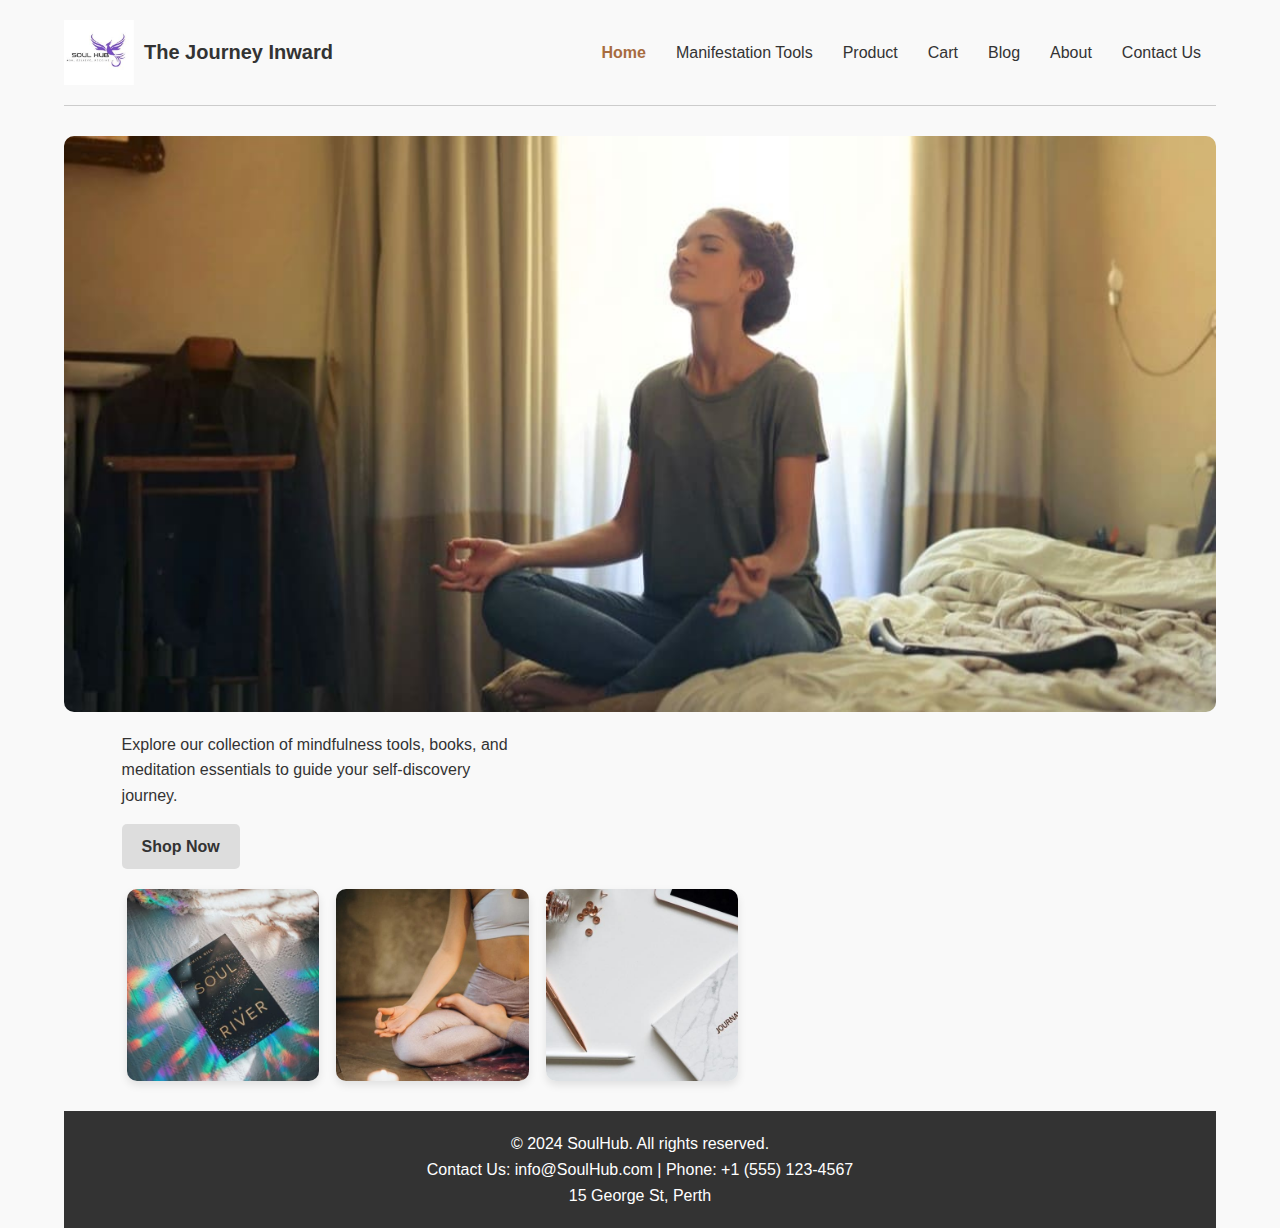
<file: index.html>
<!DOCTYPE html>
<html lang="en">
<head>
    <title>Soul Hub</title>
    <link href="scss/main.css" rel="stylesheet">
    <meta name="viewport" content="width=device-width, initial-scale=1.0"> 
</head>
<body>

<div class="container">
    <header>
        <div class="logo-container">
            <img src="images/logo1.jpg" alt="Soul Hub Logo">
            <h1>The Journey Inward</h1>
        </div>
    
        <nav>
            <ul>
                <li><a href="index.html" class="active">Home</a></li>
                <li><a href="room.html">Manifestation Tools</a></li>
                <li><a href="product.html">Product</a></li>
                <li><a href="cart.html">Cart</a></li>
                <li><a href="blog.html">Blog</a></li>
                <li><a href="about.html">About</a></li>
                <li><a href="contact.html">Contact Us</a></li>
            </ul>   
        </nav>
    </header>
    
    <div class="hero">
        <img src="images/Life-Path_2.jpg" alt="Main Banner">
    </div>

    <div class="text-image-container">
        <div class="text-below">
            <p>Explore our collection of mindfulness tools, books, and meditation essentials to guide your self-discovery journey.</p>
            <a href="#" class="shop-now">Shop Now</a>
        </div>
        <div class="image-grid">
            <img src="images/book.jpg" alt="Books">
            <img src="images/meditation.jpg" alt="Meditation">
            <img src="images/journal1.jpg" alt="Journals">
        </div>
    </div>
    <footer>
        <p>© 2024 SoulHub. All rights reserved.</p>
        <p>Contact Us: info@SoulHub.com | Phone: +1 (555) 123-4567</p>
        <p>15 George St, Perth</p>
    </footer>

</div>

</body>    
</html>
</file>
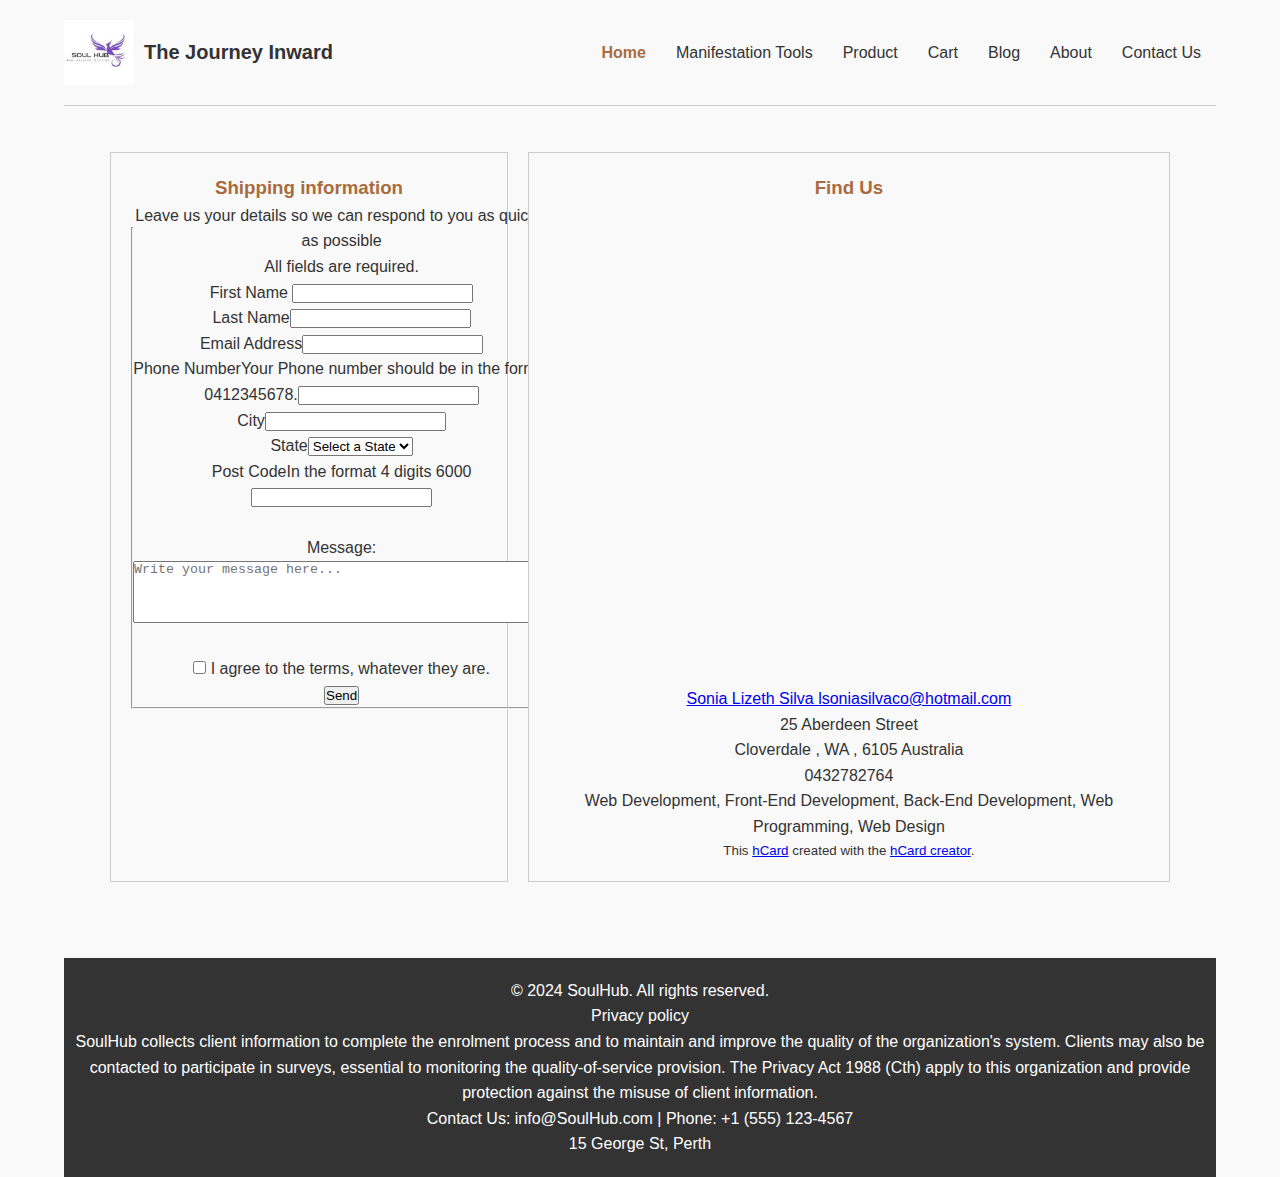
<file: contact.html>
<!DOCTYPE html>
<html lang="en">
<head>
    <title>Soul Hub</title>
    <link href="scss/main.css" rel="stylesheet">
    <meta name="viewport" content="width=device-width, initial-scale=1.0"> 
</head>
<body>

<div class="container">
    <header>
        <div class="logo-container">
            <img src="images/logo1.jpg" alt="Soul Hub Logo">
            <h1>The Journey Inward</h1>
        </div>
    
        <nav>
            <ul>
                <li><a href="index.html" class="active">Home</a></li>
                <li><a href="room.html">Manifestation Tools</a></li>
                <li><a href="product.html">Product</a></li>
                <li><a href="cart.html">Cart</a></li>
                <li><a href="blog.html">Blog</a></li>
                <li><a href="about.html">About</a></li>
                <li><a href="contact.html">Contact Us</a></li>
            </ul>   
        </nav>
    </header>
    <main  id ="room" >
        
        <section class="big-section">
            <h3>Shipping information</h3>
            <form action="#" method="post" id="theForm">
                <fieldset><legend>Leave us your details so we can respond to you as quickly as possible</legend>
                    <div class="two"></div>
                    <p>All fields are required.</p>
                    <div class="two">
                    <label for="firstName">First Name</label>
                    <input type="text" name="firstName" id="firstName" ></div>
                    <div class="two"><label for="lastName">Last Name</label><input type="text" name="lastName" id="lastName" ></div>
                    <div class="two"><label for="email">Email Address</label><input type="email" name="email" id="email" ></div>
                    <div class="two"><label for="phone">Phone Number<span class="tooltip">Your Phone number should be in the format 0412345678.</span></label><input type="text" name="phone" id="phone" ></div>
                    <div class="two"><label for="city">City</label><input type="text" name="city" id="city" ></div>
                    <div class="two"><label for="state">State</label><select name="state" id="state">
                        <option value="">Select a State</option> 
                        <option value="AL">VIC</option> 
                        <option value="AK">TAS</option> 
                        <option value="AZ">SA</option> 
                        <option value="AR">QLD</option> 
                        <option value="CA">NT</option> 
                        <option value="WA">WA</option>           
                    </select></div>    
                    <div class="two"><label for="zip">Post Code<span class="tooltip">In the format 4 digits 6000 </span></label><input type="text" name="zip" id="zip" ></div>
                    <p>&nbsp;&nbsp;&nbsp;</p>
                    <div class="two"><label for="message">Message:</label><br></div>
                    <textarea id="message" name="message" rows="4" cols="50" placeholder="Write your message here..."></textarea><br><br>
                    <div class="one"><input type="checkbox" name="terms" id="terms" required> I agree to the terms, whatever they are.</div>
                    <div class="one"><input type="submit" value="Send" id="submit"></div>
                </fieldset>
            </form>
        </section>
        <section class="small-section">
            <h3>Find Us</h3>
            <iframe src="https://www.google.com/maps/embed?pb=!1m18!1m12!1m3!1d3385.4738765664274!2d115.85837610992253!3d-31.948038573912697!2m3!1f0!2f0!3f0!3m2!1i1024!2i768!4f13.1!3m3!1m2!1s0x2a32bad10332d149%3A0x43eb9a34e42f79d7!2sBuilding%201%2C%2025%20Aberdeen%20St%2C%20Perth%20WA%206000!5e0!3m2!1ses!2sau!4v1723096463036!5m2!1ses!2sau" width="600" height="450" style="border:0;" allowfullscreen="" loading="lazy" referrerpolicy="no-referrer-when-downgrade"></iframe>    
            <p>&nbsp;&nbsp;&nbsp;</p>

                <a class="url fn n" href="https://dev.screencraft.net.au/~silvacso">  <span class="given-name">Sonia Lizeth</span>
                    <span class="additional-name"></span>
                    <span class="family-name">Silva</span>
                  </a>
                   <a class="email" href="mailto:lsoniasilvaco@hotmail.com">lsoniasilvaco@hotmail.com</a>
                   <div class="adr">
                    <div class="street-address">25 Aberdeen Street</div>
                    <span class="locality">Cloverdale</span>
                  , 
                    <span class="region">WA</span>
                  , 
                    <span class="postal-code">6105</span>
                  
                    <span class="country-name">Australia</span>
               
                   </div>
                   <div class="tel">0432782764</div>
                  <div><span class="category">Web Development</span>, <span class="category">Front-End Development</span>, <span class="category">Back-End Development</span>, <span class="category">Web Programming</span>, <span class="category">Web Design</span></div><p style="font-size:smaller;">This <a href="http://microformats.org/wiki/hcard">hCard</a> created with the <a href="http://microformats.org/code/hcard/creator">hCard creator</a>.</p>
        </section>
            
    </main>
     
<footer>
        <p>© 2024 SoulHub. All rights reserved.</p>
        <p>Privacy policy </p>
        <p>SoulHub collects client information to complete the enrolment process and to maintain and improve the quality of the organization's system. Clients may also be contacted to participate in surveys, essential to monitoring the quality-of-service provision. The Privacy Act 1988 (Cth) apply to this organization and provide protection against the misuse of client information.</p>
        <p>Contact Us: info@SoulHub.com | Phone: +1 (555) 123-4567</p>
        <p>15 George St, Perth</p>
</footer>

</div>
</body>    
</html>
</file>
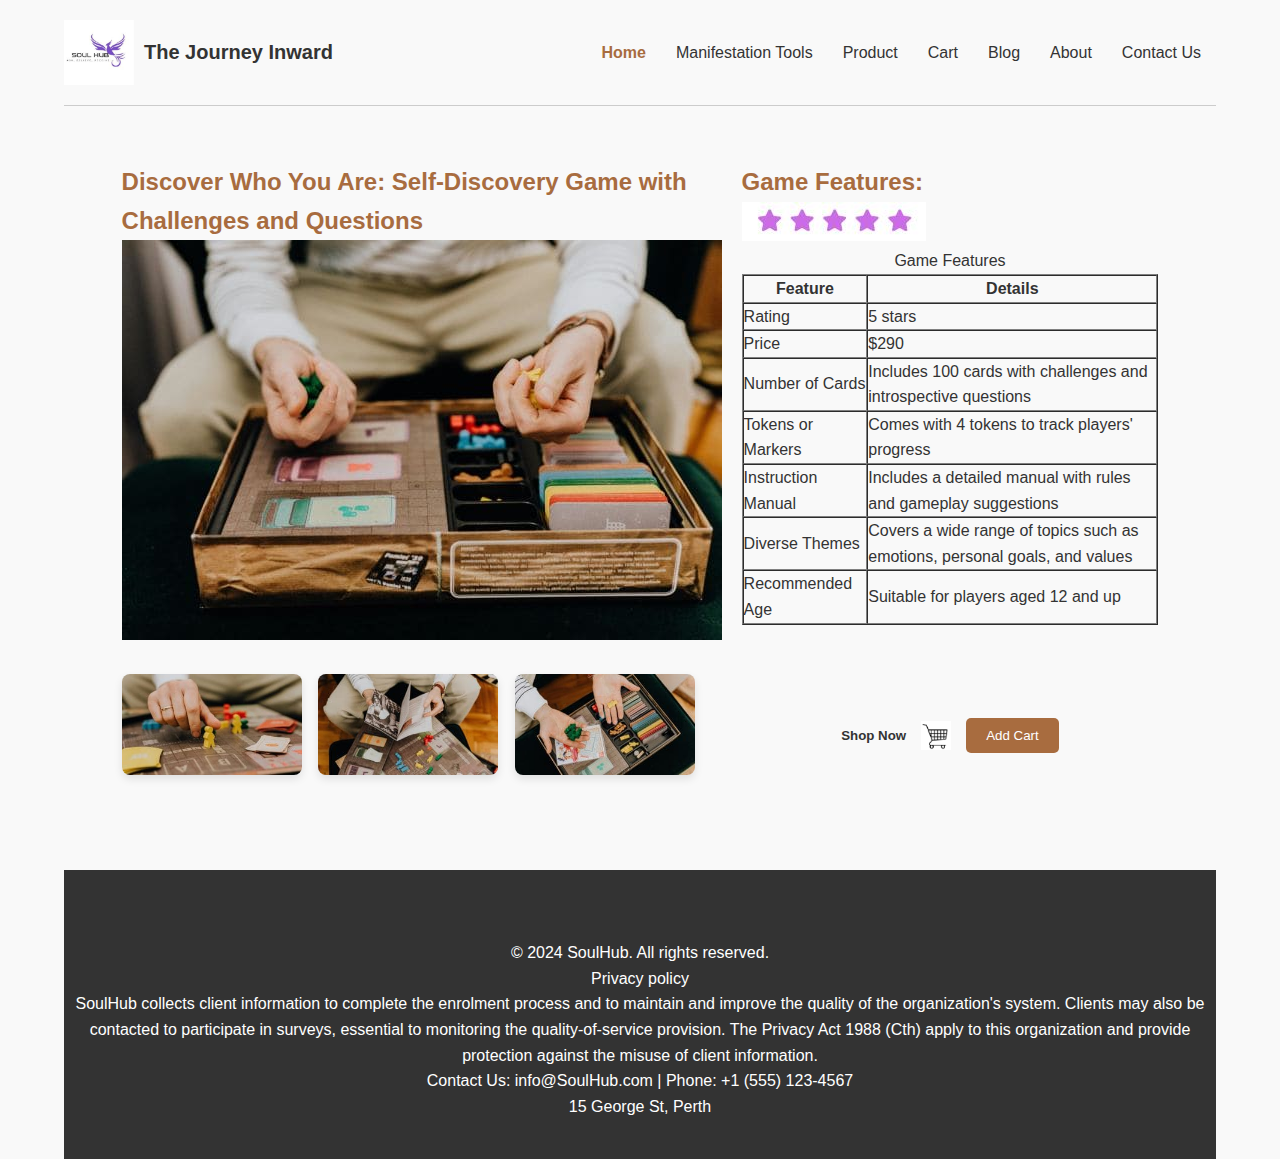
<file: product copy.html>
<!DOCTYPE html>
<html lang="en">
<head>
    <title>Soul Hub</title>
    <link href="scss/main.css" rel="stylesheet">
    <meta name="viewport" content="width=device-width, initial-scale=1.0"> 
</head>
<body>

<div class="container">
    <header>
        <div class="logo-container">
            <img src="images/logo1.jpg" alt="Soul Hub Logo">
            <h1>The Journey Inward</h1>
        </div>
    
        <nav>
            <ul>
                <li><a href="index.html" class="active">Home</a></li>
                <li><a href="room.html">Manifestation Tools</a></li>
                <li><a href="product.html">Product</a></li>
                <li><a href="cart.html">Cart</a></li>
                <li><a href="blog.html">Blog</a></li>
                <li><a href="about.html">About</a></li>
                <li><a href="contact.html">Contact Us</a></li>
            </ul>   
        </nav>
    </header>
    <main id ="product" >
        <section class="big-section-product">
            <h2>Discover Who You Are: Self-Discovery Game with Challenges and Questions </h2>
            <img class="img-hover-effect" src="images/game1.jpg" alt="game  ref1">
        </section>
        <section >
            <h2>Game Features:        </h2>
            <img class="img-hover-effect" src="images/5stars.jpg" alt="5 stars">
            
            <table  summary="This table provides details about the features of the game." border="1" cellpadding="10" cellspacing="0">
                <caption>Game Features</caption>
                <thead>
                  <tr>
                    <th id="feature">Feature</th>
                    <th id="details">Details</th>
                  </tr>
                </thead>
                <tbody>
                  <tr>
                    <td headers="feature">Rating</td>
                    <td headers="details">5 stars</td>
                  </tr>
                  <tr>
                    <td headers="feature">Price</td>
                    <td headers="details">$290</td>
                  </tr>
                  <tr>
                    <td headers="feature">Number of Cards</td>
                    <td headers="details">Includes 100 cards with challenges and introspective questions</td>
                  </tr>
                  <tr>
                    <td headers="feature">Tokens or Markers</td>
                    <td headers="details">Comes with 4 tokens to track players' progress</td>
                  </tr>
                  <tr>
                    <td headers="feature">Instruction Manual</td>
                    <td headers="details">Includes a detailed manual with rules and gameplay suggestions</td>
                  </tr>
                  <tr>
                    <td headers="feature">Diverse Themes</td>
                    <td headers="details">Covers a wide range of topics such as emotions, personal goals, and values</td>
                  </tr>
                  <tr>
                    <td headers="feature">Recommended Age</td>
                    <td headers="details">Suitable for players aged 12 and up</td>
                  </tr>
                </tbody>
              </table>
              
        </section>
        <section class="small-section-product">
            <img class="img-hover-effect" src="images/game3.jpg" alt="game ref3">            
            <img class="img-hover-effect" src="images/game4.jpg" alt="game ref 4">
            <img class="img-hover-effect" src="images/game2.jpg" alt="game ref2">    
        </section>
        <section class="button-produc">
            <h5>Shop Now</h5>
            <img class="img-hover-effect" src="images/trolly.png" alt="carrito">
            <button>Add Cart</button>
        </section>
            </main>
<footer>
    <footer>
        <p>© 2024 SoulHub. All rights reserved.</p>
        <p>Privacy policy </p>
        <p>SoulHub collects client information to complete the enrolment process and to maintain and improve the quality of the organization's system. Clients may also be contacted to participate in surveys, essential to monitoring the quality-of-service provision. The Privacy Act 1988 (Cth) apply to this organization and provide protection against the misuse of client information.</p>
        <p>Contact Us: info@SoulHub.com | Phone: +1 (555) 123-4567</p>
        <p>15 George St, Perth</p>
    </footer>   
</footer>
</div>
</body>    
</html>
</file>
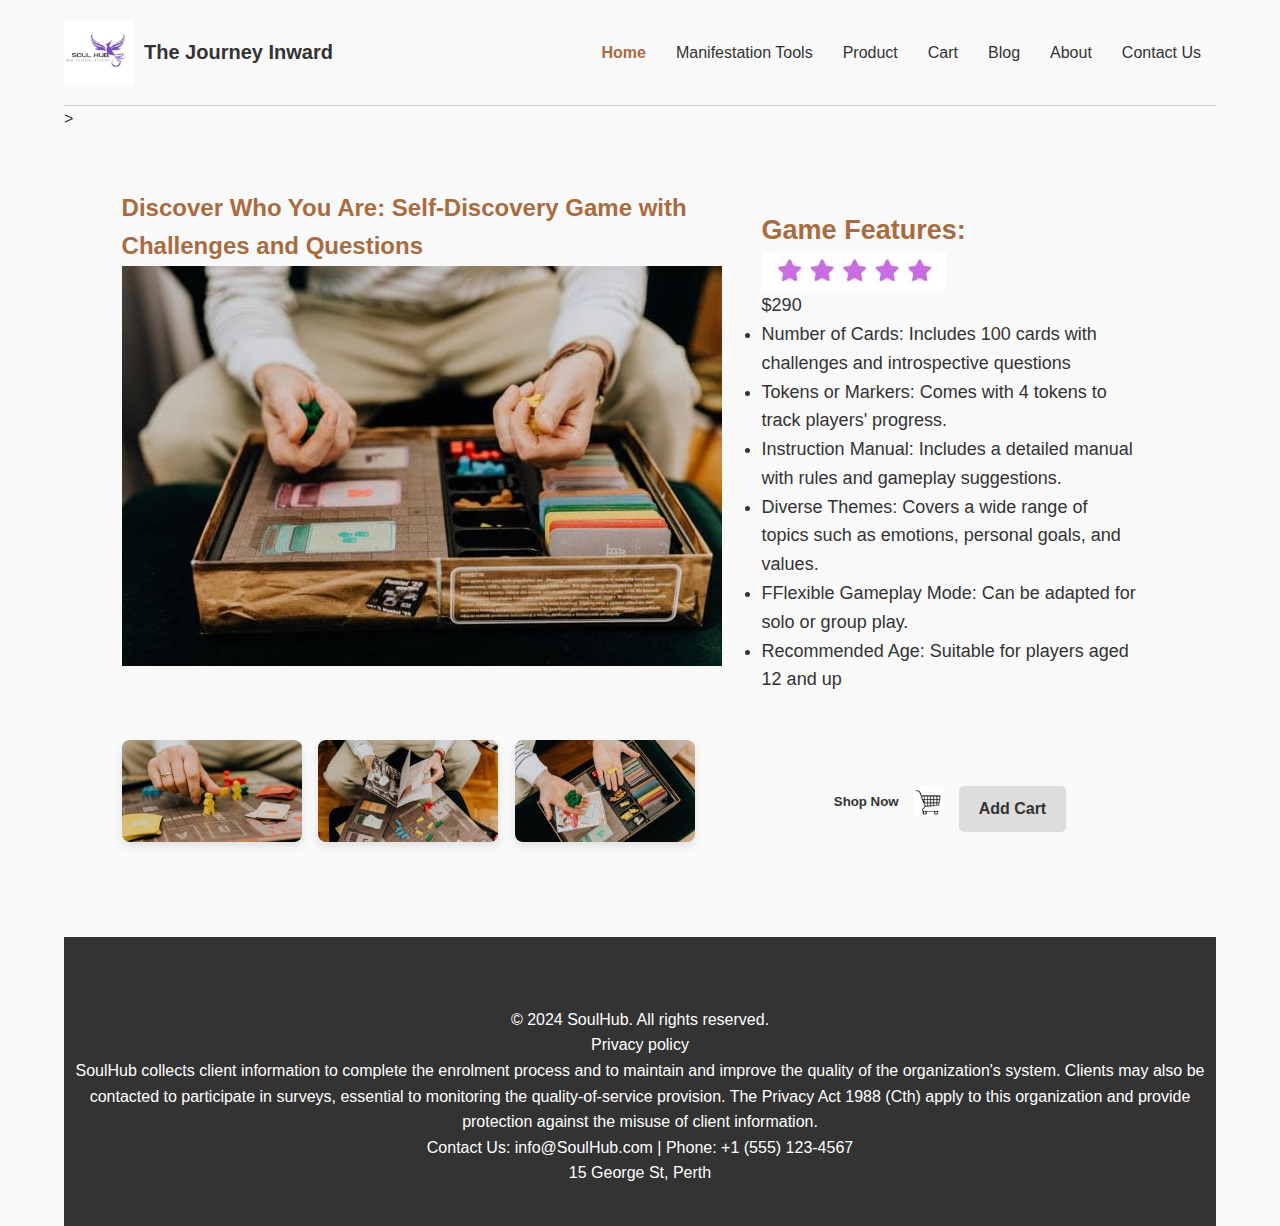
<file: product.html>
<!DOCTYPE html>
<html lang="en">
<head>
    <title>Soul Hub</title>
    <link href="scss/main.css" rel="stylesheet">
    <meta name="viewport" content="width=device-width, initial-scale=1.0"> 
</head>
<body>

<div class="container">
    <header>
        <div class="logo-container">
            <img src="images/logo1.jpg" alt="Soul Hub Logo">
            <h1>The Journey Inward</h1>
        </div>
    
        <nav>
            <ul>
                <li><a href="index.html" class="active">Home</a></li>
                <li><a href="room.html">Manifestation Tools</a></li>
                <li><a href="product.html">Product</a></li>
                <li><a href="cart.html">Cart</a></li>
                <li><a href="blog.html">Blog</a></li>
                <li><a href="about.html">About</a></li>
                <li><a href="contact.html">Contact Us</a></li>
            </ul>   
        </nav>
    </header>>
    <main id ="product" >
        <section class="big-section-product">
            <h2>Discover Who You Are: Self-Discovery Game with Challenges and Questions </h2>
            <img class="img-hover-effect" src="images/game1.jpg" alt="game  ref1">
        </section>
        <section class="product-descripcion">
            <h2>Game Features:        </h2>
            <img class="img-hover-effect" src="images/5stars.jpg" alt="5 stars">
            <p>$290</p>
            <ul>
            <li>Number of Cards: Includes 100 cards with challenges and introspective questions</li>
            <li>Tokens or Markers: Comes with 4 tokens to track players' progress.  </li>
            <li>Instruction Manual: Includes a detailed manual with rules and gameplay suggestions.</li>
            <li>Diverse Themes: Covers a wide range of topics such as emotions, personal goals, and values.</li>
            <li>FFlexible Gameplay Mode: Can be adapted for solo or group play.</li>
            <li>Recommended Age: Suitable for players aged 12 and up</li>
            </ul>
        </section>
        <section class="small-section-product">
            <img class="img-hover-effect" src="images/game3.jpg" alt="game ref3">            
            <img class="img-hover-effect" src="images/game4.jpg" alt="game ref 4">
            <img class="img-hover-effect" src="images/game2.jpg" alt="game ref2">    
        </section>
        <section class="button-produc">
            <h5>Shop Now</h5>
            <img class="img-hover-effect" src="images/trolly.png" alt="carrito">
          
            <a href="#" class="shop-now">Add Cart</a>
        </section>
            </main>
<footer>
    <footer>
        <p>© 2024 SoulHub. All rights reserved.</p>
        <p>Privacy policy </p>
        <p>SoulHub collects client information to complete the enrolment process and to maintain and improve the quality of the organization's system. Clients may also be contacted to participate in surveys, essential to monitoring the quality-of-service provision. The Privacy Act 1988 (Cth) apply to this organization and provide protection against the misuse of client information.</p>
        <p>Contact Us: info@SoulHub.com | Phone: +1 (555) 123-4567</p>
        <p>15 George St, Perth</p>
    </footer>   
</footer>
</div>
</body>    
</html>
</file>
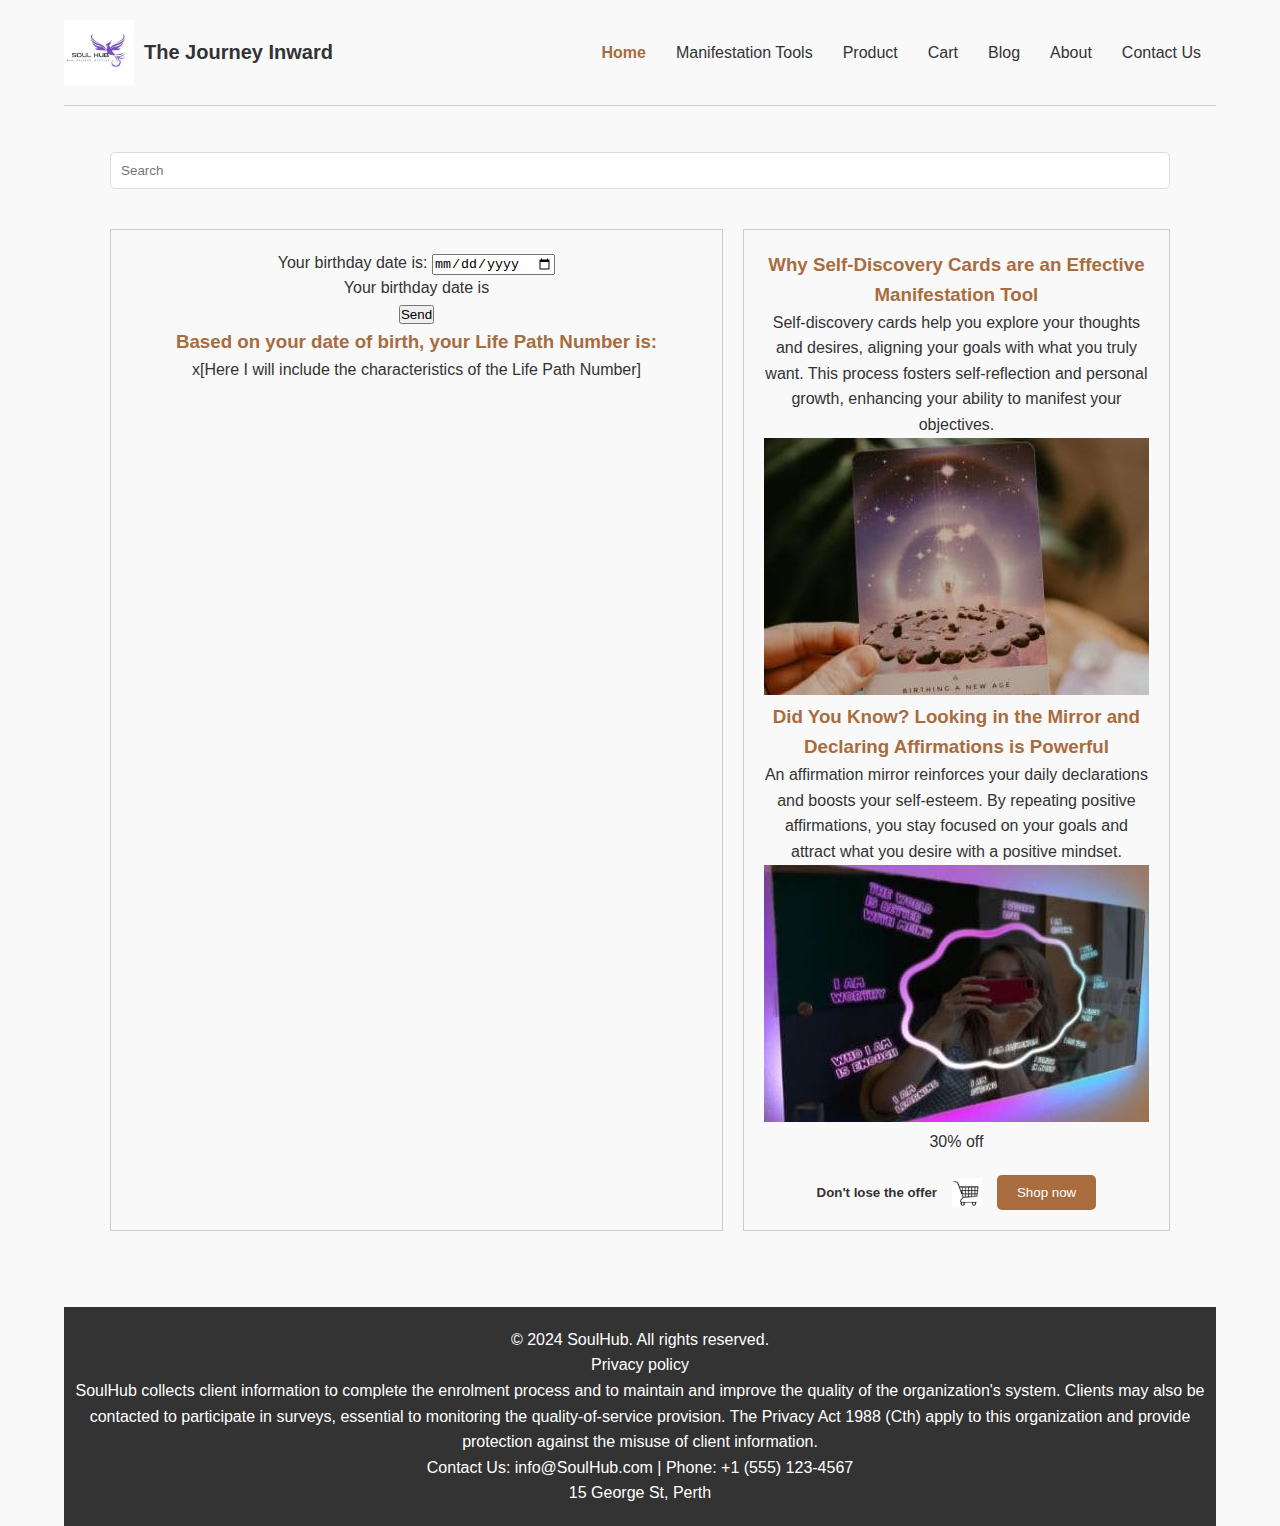
<file: room.html>
<!DOCTYPE html>
<html lang="en">
<head>
    <title>Soul Hub</title>
    <link href="scss/main.css" rel="stylesheet">
    <meta name="viewport" content="width=device-width, initial-scale=1.0"> 
</head>
<body>

<div class="container">
    <header>
        <div class="logo-container">
            <img src="images/logo1.jpg" alt="Soul Hub Logo">
            <h1>The Journey Inward</h1>
        </div>
    
        <nav>
            <ul>
                <li><a href="index.html" class="active">Home</a></li>
                <li><a href="room.html">Manifestation Tools</a></li>
                <li><a href="product.html">Product</a></li>
                <li><a href="cart.html">Cart</a></li>
                <li><a href="blog.html">Blog</a></li>
                <li><a href="about.html">About</a></li>
                <li><a href="contact.html">Contact Us</a></li>
            </ul>   
        </nav>
    </header>
    <main  id ="room" >
        <input type="search" placeholder="Search" class="search-box">
        <section class="big-section">

            <label for="birthday">Your birthday date is:</label>
            <input type="date" id="birthday" name="birthday">
            
            <p>Your birthday date is <span id="display-birthday"></span></p>
            <button>Send</button>
            
            <h3>Based on your date of birth, your Life Path Number is:  </h3>

            <div class="life-number">
                <p id="life-number-characteristics">x[Here I will include the characteristics of the Life Path Number]   </p>
            </div>



        </section>
    
        <section class="small-section">
            <h3>Why Self-Discovery Cards are an Effective Manifestation Tool  </h3>
            <p>Self-discovery cards help you explore your thoughts and desires, aligning your goals 
            with what you truly want. This process fosters self-reflection and personal growth, enhancing your ability to manifest your objectives.</p>
            <img class="img-hover-effect" src="images/cardref4.jpg" alt="card ref 4">            
            <h3>Did You Know? Looking in the Mirror and Declaring Affirmations is Powerful</h3>
            <p>An affirmation mirror reinforces your daily declarations and boosts your self-esteem. By repeating positive affirmations,
                 you stay focused on your goals and attract what you desire with a positive mindset.</p>
            <img class="img-hover-effect" src="images/mirorref5.jpg" alt="mirorref 5">
            <p class="promotion">30% off</p>

            <section class="button-produc">
                <h5>Don't lose the offer</h5>
                <img class="img-hover-effect" src="images/trolly.png" alt="carrito">
                <button>Shop now</button>
            </section>
        </section>    
    </main>
     
<footer>
        <p>© 2024 SoulHub. All rights reserved.</p>
        <p>Privacy policy </p>
        <p>SoulHub collects client information to complete the enrolment process and to maintain and improve the quality of the organization's system. Clients may also be contacted to participate in surveys, essential to monitoring the quality-of-service provision. The Privacy Act 1988 (Cth) apply to this organization and provide protection against the misuse of client information.</p>
        <p>Contact Us: info@SoulHub.com | Phone: +1 (555) 123-4567</p>
        <p>15 George St, Perth</p>
</footer>

</div>
</body>    
</html>
</file>
<file: scss/main.css>
@charset "UTF-8";
* {
  margin: 0;
  padding: 0;
  box-sizing: border-box;
}

::-moz-selection {
  background-color: #e7cbf3;
  color: black;
}

::selection {
  background-color: #e7cbf3;
  color: black;
}

body {
  font-family: Arial, sans-serif;
  background-color: #f9f9f9;
  color: #333;
  line-height: 1.6;
}

.container {
  width: 90%;
  max-width: 1200px;
  margin: auto;
}

:is(h1, h2, h3) {
  color: #a86c3f;
  font-family: Arial, sans-serif;
}

/*______________________quote______________________*/
blockquote {
  position: relative;
  font-style: italic;
  color: #444;
  padding: 20px;
  margin: 80px 0;
  background: #f9f9f9;
  border-left: 5px solid #a86c3f;
}

blockquote::before {
  content: "  “  ";
  font-size: 4rem;
  color: #a86c3f;
  position: absolute;
  left: -2px;
  top: -32px;
}

blockquote::after {
  content: "”";
  font-size: 4rem;
  color: #a86c3f;
  position: absolute;
  right: 20px;
  bottom: -71px;
}

/*______________________quote______________________*/
/*______________________about_____________________*/
#about p::first-line {
  font-weight: bold;
}

/*_____________________about______________________*/
header {
  display: flex;
  align-items: center;
  justify-content: space-between;
  padding: 20px 0;
  border-bottom: 1px solid #ccc;
}
header .logo-container {
  display: flex;
  align-items: center;
  gap: 10px;
}
header .logo-container img {
  width: 70px;
  height: auto;
}
header .logo-container h1 {
  font-size: 20px;
  font-weight: bold;
  color: #333;
}

nav ul {
  list-style: none;
  padding: 0;
  margin: 0;
}

nav ul {
  display: flex;
}
nav ul li {
  margin: 0 15px;
}
nav ul li a {
  text-decoration: none;
  color: #333;
  font-weight: 500;
}
nav ul li a.active {
  color: #a86c3f;
  font-weight: bold;
}

.image-grid {
  display: flex;
  justify-content: center;
  flex-wrap: wrap;
  gap: 15px;
  width: 60%;
}
.image-grid--small {
  max-width: 100px;
}
.image-grid--medium {
  max-width: 230px;
}
.image-grid--large {
  max-width: 400px;
}
.image-grid img {
  width: 100%;
  max-width: 300px;
  border-radius: 15px;
  box-shadow: 0 4px 8px rgba(0, 0, 0, 0.1);
  transition: transform 0.3s ease, box-shadow 0.3s ease;
}
.image-grid img:hover {
  transform: scale(1.05);
  box-shadow: 0 6px 12px rgba(0, 0, 0, 0.2);
}

.text-image-container {
  display: flex;
  flex-direction: row;
  align-items: center;
  justify-content: space-between;
  flex-wrap: wrap;
  max-width: 90%;
  margin: 20px auto;
  gap: 20px;
}
.text-image-container .text-below {
  width: 40%;
  max-width: 400px;
  text-align: left;
}
.text-image-container .image-grid {
  display: flex;
  justify-content: center;
  flex-wrap: wrap;
  gap: 17px;
  width: 60%;
}
.text-image-container .image-grid img {
  width: calc(33.333% - 15px);
  max-width: 300px;
  border-radius: 10px;
  transition: transform 0.3s ease, box-shadow 0.3s ease;
}
.text-image-container .image-grid img:hover {
  transform: scale(1.05);
  box-shadow: 0 6px 12px rgba(0, 0, 0, 0.2);
}

.hero {
  display: flex;
  flex-direction: column;
  align-items: center;
  text-align: center;
  margin-top: 30px;
  gap: 20px;
}
.hero img {
  width: 100%;
  max-width: 1200px;
  border-radius: 10px;
}
.hero .text-container {
  max-width: 600px;
  margin: auto;
}
.hero .text-container p {
  font-size: 18px;
  line-height: 1.5;
}

footer {
  text-align: center;
  padding: 20px 0;
  background-color: #333;
  color: white;
  margin-top: 30px;
}

#main-blog {
  max-width: 800px;
  margin: 50px auto;
  padding: 20px;
  background: #fff;
  border-radius: 8px;
  box-shadow: 0px 0px 10px rgba(0, 0, 0, 0.1);
  font-family: Arial, sans-serif;
}

.blog-image {
  width: 100%;
  height: auto;
  border-radius: 5px;
  margin-bottom: 15px;
}

.article-blog {
  margin-top: 20px;
  padding: 20px;
  border-bottom: 1px solid #ddd;
  text-align: left;
}
.article-blog h3 {
  font-size: 22px;
  color: #222;
}
.article-blog p {
  font-size: 16px;
  color: #666;
}
.article-blog p:first-of-type::first-letter {
  font-size: 2.5rem;
  color: #a86c3f;
  font-weight: bold;
  float: initial;
  margin-right: 2px;
}

.related-articles {
  margin-top: 20px;
  padding: 15px;
  background: #f9f9f9;
  border-radius: 5px;
}
.related-articles h4 {
  margin-bottom: 10px;
  font-size: 18px;
}
.related-articles ul {
  list-style: none;
  padding: 0;
}
.related-articles ul li a {
  text-decoration: none;
  color: #007BFF;
}

.comments-section {
  margin-top: 30px;
  padding: 20px;
  background: #f1f1f1;
  border-radius: 5px;
}
.comments-section textarea {
  width: 100%;
  height: 80px;
  padding: 10px;
  border-radius: 5px;
  border: 1px solid #ccc;
}
.comments-section button {
  margin-top: 10px;
  background: #007BFF;
  color: #fff;
  padding: 10px 15px;
  border: none;
  border-radius: 5px;
  cursor: pointer;
}
.comments-section button:hover {
  background: #0056b3;
}

.shop-now {
  display: inline-block;
  padding: 10px 20px;
  background-color: #ddd;
  color: #333;
  text-decoration: none;
  border-radius: 5px;
  font-weight: bold;
  margin-top: 15px;
}
.shop-now:hover {
  background-color: #c4c4c4;
  transition: background-color 0.3s ease;
}

.big-section {
  grid-column: 1/span 2;
  border: 1px solid #ccc;
  background-color: #f9f9f9;
  text-align: center;
  padding: 20px;
  position: relative;
}

.small-section {
  border: 1px solid #ccc;
  background-color: #f9f9f9;
  text-align: center;
  transition: transform 0.3s ease, box-shadow 0.3s ease;
  padding: 20px;
  position: relative;
}
.small-section:hover {
  transform: scale(1.02);
  box-shadow: 0 4px 8px rgba(0, 0, 0, 0.1);
}

#room {
  display: grid;
  grid-template-columns: repeat(3, 1fr);
  gap: 20px;
  padding: 4%;
}
#room .search-box {
  grid-column: 1/-1;
  padding: 10px;
  border: 1px solid #ddd;
  border-radius: 5px;
  width: 100%;
  margin-bottom: 20px;
}

#product {
  display: grid;
  grid-template-columns: 2fr 2fr;
  justify-content: flex-start;
  padding: 5%;
  gap: 20px;
}

.product-descripcion {
  display: flex;
  flex-direction: column;
  margin: auto;
  align-items: flex-start;
  padding: 20px;
  font-size: large;
}

.small-section-product img {
  width: 30%;
  height: auto;
  margin-right: 2%;
  margin-top: 1%;
  transition: transform 0.3s ease;
  border-radius: 8px;
}
.small-section-product img:hover {
  transform: scale(1.05);
}
.small-section-product img.img-hover-effect {
  box-shadow: 0 4px 8px rgba(0, 0, 0, 0.1);
}
.small-section-product img.img-hover-effect:hover {
  box-shadow: 0 6px 12px rgba(0, 0, 0, 0.2);
}
@media (max-width: 768px) {
  .small-section-product img {
    width: 100%;
    margin-right: 0;
  }
}

.button-produc {
  display: flex;
  justify-content: center;
  align-items: center;
  margin-top: 20px;
  gap: 15px;
}
.button-produc button {
  padding: 10px 20px;
  background-color: #a86c3f;
  color: white;
  border: none;
  border-radius: 5px;
  cursor: pointer;
  transition: background-color 0.3s ease;
}
.button-produc button:hover {
  background-color: #835431;
}
.button-produc img {
  width: 30px;
  height: auto;
}
.button-produc h5 {
  margin: 0;
  color: #333;
}

#about {
  margin: 50px auto;
  padding: 40px;
  background: #f9f9f9;
  box-shadow: 0 4px 12px rgba(0, 0, 0, 0.1);
  display: flex;
  flex-direction: column;
  align-items: center;
  gap: 40px;
}
#about .article-blog {
  max-width: 900px;
  text-align: center;
  background: white;
  padding: 30px;
  box-shadow: 0 6px 15px rgba(0, 0, 0, 0.1);
  transition: transform 0.3s ease;
}
#about .article-blog:hover {
  transform: translateY(-5px);
}
#about .article-blog h2 {
  font-size: 2rem;
  color: #a86c3f;
  margin-bottom: 15px;
  font-weight: bold;
}
#about .article-blog h3 {
  font-size: 1.5rem;
  color: #70482a;
  margin-bottom: 10px;
}
#about .article-blog p {
  font-size: 1.1rem;
  line-height: 1.6;
  color: #4d4d4d;
}
#about .article-blog #aboutimg {
  width: 100%;
  max-width: 400px;
  box-shadow: 0 4px 10px rgba(0, 0, 0, 0.1);
  transition: transform 0.3s ease;
}
#about .article-blog #aboutimg:hover {
  transform: scale(1.05);
}
#about #products-services {
  background: #f1f1f1;
  padding: 30px;
  max-width: 900px;
  box-shadow: 0 4px 10px rgba(0, 0, 0, 0.1);
  transition: all 0.3s ease;
}
#about #products-services:hover {
  transform: translateY(-5px);
}
#about #products-services h2 {
  text-align: center;
  color: #a86c3f;
  font-size: 1.8rem;
}
#about #products-services ul {
  list-style: none;
  padding: 0;
}
#about #products-services ul li {
  font-size: 1.1rem;
  padding: 8px 0;
  color: #333;
}
#about #products-services ul li strong {
  color: #a86c3f;
}
#about #join-us {
  text-align: center;
  padding: 30px;
  max-width: 800px;
  box-shadow: 0 4px 10px rgba(0, 0, 0, 0.1);
  background: white;
}
#about #join-us h2 {
  font-size: 2rem;
  color: #e7cbf3;
}
#about #join-us p {
  font-size: 1.2rem;
  color: #333;
}
#about #join-us .about-button {
  margin-top: 20px;
}

@media (max-width: 768px) {
  #about .article-blog, #about #products-services, #about #join-us {
    max-width: 100%;
    padding: 20px;
  }
}/*# sourceMappingURL=main.css.map */
</file>
